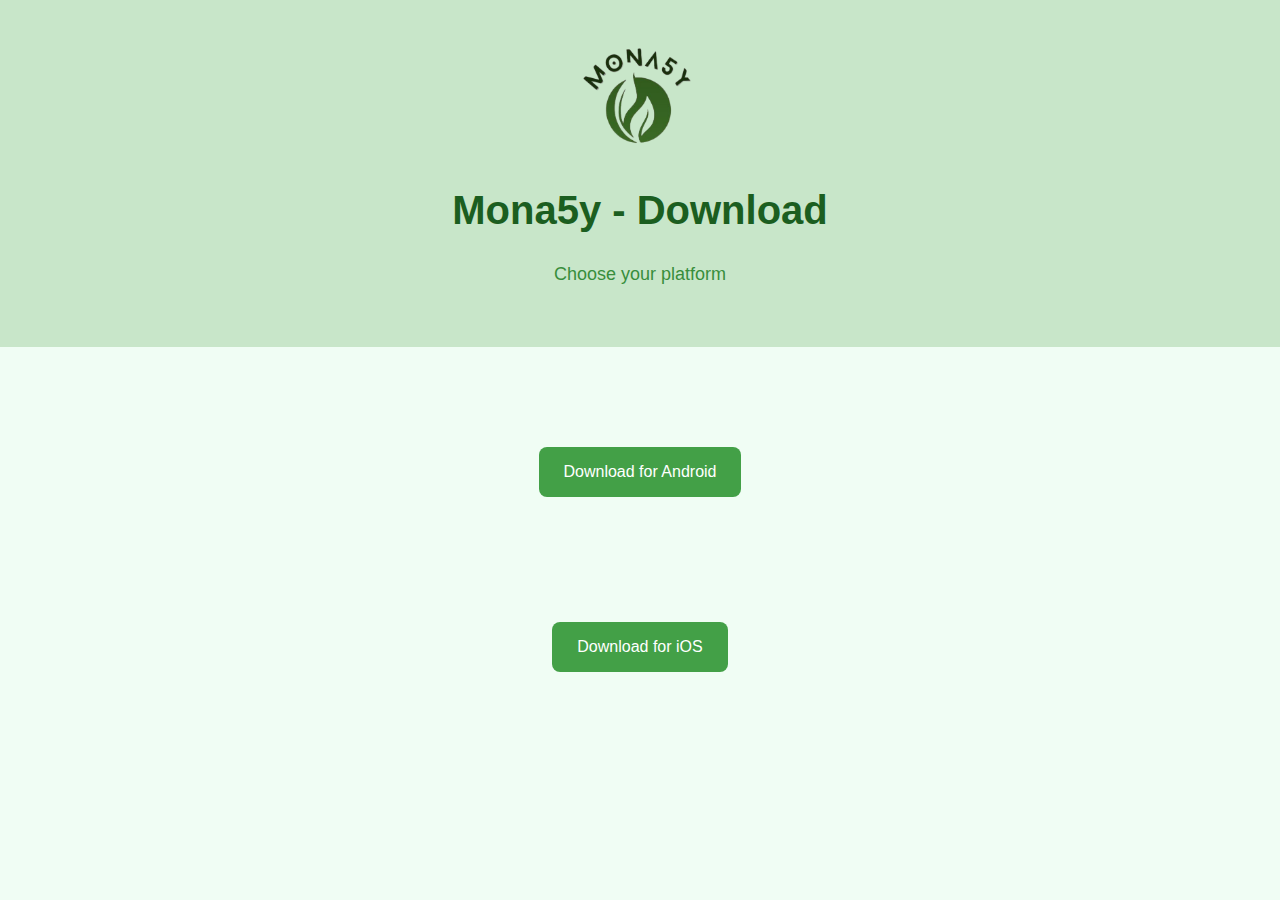
<file: download.html>
<!DOCTYPE html>
<html lang="en">
<head>
  <meta charset="UTF-8">
  <title>Download Mona5y App</title>
  <link rel="stylesheet" href="style.css">
</head>
<body>
  <header>
    
    <img src="logo.png" alt="Mona5y Logo" class="logo">

    <h1>Mona5y - Download</h1>
    <p class="subtitle">Choose your platform</p>
  </header>

  <section class="section" style="text-align: center;">
    <a href="http://url5821.thunkable.com/ls/click?upn=u001.[base64]" class="download-btn"> Download for Android</a>
    <br><br>
    <a href="https://example.com/ios" class="download-btn"> Download for iOS</a>
  </section>
</body>
</html>
</file>
<file: style.css>
body {
  margin: 0;
  padding: 0;
  font-family: 'Segoe UI', sans-serif;
  background-color: #f0fdf4;
  color: #1b5e20;
  line-height: 1.6;
}

header {
  background-color: #c8e6c9;
  text-align: center;
  padding: 40px 20px;
}

.features-title {
  text-align: center;
  padding: 40px 20px 20px;
}

.features-title h2 {
  font-size: 32px;
  color: #1b5e20;
  margin-bottom: 10px;
}

.features-title p {
  font-size: 16px;
  color: #388e3c;
}

.logo {
  width: 120px;
  height: auto;
  margin-bottom: 10px;
}

header h1 {
  font-size: 40px;
  margin: 10px 0 5px;
  color: #1b5e20;
}

.subtitle {
  font-size: 18px;
  color: #388e3c;
}

/* ✅ تعديل لتوسيط البوكسات */
.row {
  display: flex;
  justify-content: center;
  align-items: center;
  flex-wrap: wrap;
  gap: 20px;
  padding: 20px;
}

.box {
  width: 48%;
  padding: 20px;
  border-radius: 12px;
  color: white;
  background-size: cover;
  background-position: center;
  background-blend-mode: overlay;
  background-color: rgba(0, 0, 0, 0.4);
  box-shadow: 0 4px 10px rgba(0,0,0,0.1);
  transition: transform 0.3s ease;
  text-align: center;
}

.box:hover {
  transform: translateY(-5px);
}

.box1 { background-image: url('waste.png'); }
.box2 { background-image: url('tree.png'); }
.box3 { background-image: url('energy.png'); }
.box4 { background-image: url('tip.png'); }
.box5 { background-image: url('rewards.png'); }

.download-btn {
  display: inline-block;
  margin-top: 100px;
  padding: 12px 25px;
  font-size: 16px;
  background-color: #43a047;
  color: white;
  text-decoration: none;
  border-radius: 8px;
  transition: background 0.3s;
}

.download-btn:hover {
  background-color: #2e7d32;
}

/* ✅ تحسين مظهر الموبايل */
@media (max-width: 768px) {
  body {
    padding: 10px;
  }

  header h1 {
    font-size: 28px;
  }

  .subtitle {
    font-size: 16px;
  }

  .features-title h2 {
    font-size: 24px;
  }

  .features-title p {
    font-size: 14px;
  }

  .box {
    width: 100%;
    font-size: 14px;
    padding: 15px;
    margin-bottom: 15px;
  }

  .download-btn {
    width: 90%;
    font-size: 16px;
    padding: 12px 10px;
  }

  .logo {
    width: 90px;
  }
}
</file>
